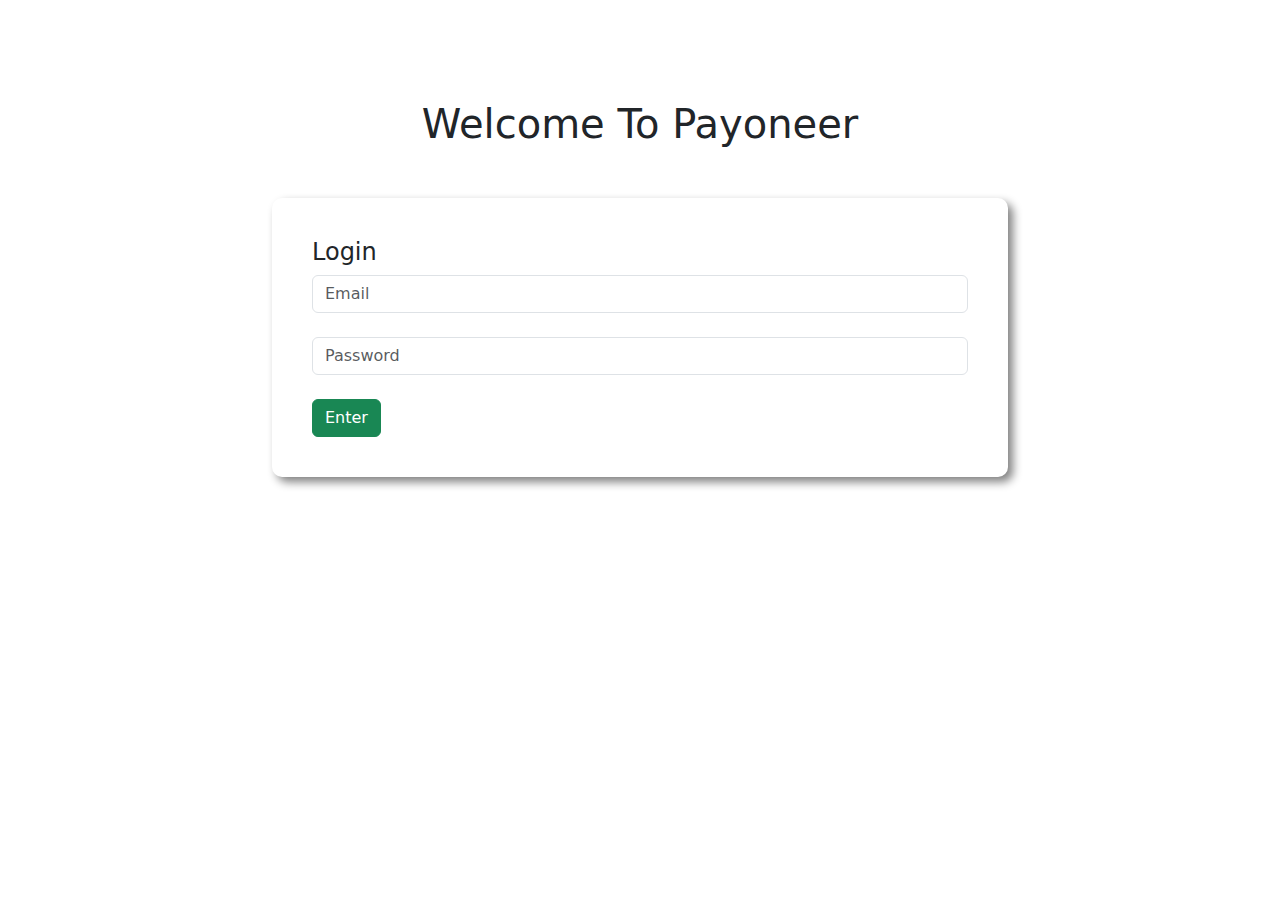
<file: 6 Bank account PROJECT/index.html>
<!DOCTYPE html>
<html lang="en">
<head>
    <meta charset="UTF-8">
    <meta name="viewport" content="width=device-width, initial-scale=1.0">

    <link rel="stylesheet" href="style.css">
    <link href="https://cdn.jsdelivr.net/npm/bootstrap@5.0.2/dist/css/bootstrap.min.css" rel="stylesheet">

    <title>Payoneer Bank</title>
</head>
<body>
    <div class="container">
        <section id="login-area" class="login-area-section">
            <div class="row">

                <div class="col-md-2">
                </div>

                <div class="col-md-8">
                    <h1 class="text-center">Welcome To Payoneer</h1>

                    <div class="submit-area">
                        <h4>Login</h4>
                        <input class="form-control" type="email" placeholder="Email"> <br>
                        <input class="form-control" type="password" placeholder="Password"> <br>
                        <input id="login" class="btn btn-success" type="button" value="Enter">
                    </div>
                </div>

                <div class="col-md-2">
                </div>

            </div>
        </section>


        <section id="transection-area" class="transection-area">
            <div class="row">
                <div class="col-md-12">
                    <div class="transection-content">

                        <h1 class="text-center transection-head">Transection Area</h1>

                        <div class="row">
                            <div class="col-md-4">
                                <div class="deposit box-status">
                                    <h5>Deposit</h5>
                                    <h2>$ <span id="currentDeposit">00</span></h2>
                                </div>
                            </div>
                            <div class="col-md-4">
                                <div class="withdraw box-status">
                                    <h5>Withdraw</h5>
                                    <h2>$ <span id="currentWithdraw">00</span> </h2>
                                </div>

                            </div>
                            <div class="col-md-4">
                                <div class="balance box-status">
                                    <h5>Balance</h5>
                                    <h2>$ <span id="currentBalance">500</span></h2>
                                </div>
                            </div>
                        </div>

                        <div class="row money-transfer">
                            <div class="col-md-6">
                                <div class="submit-area">
                                    <h2>Deposit</h2>
                                    <input id="depositAmount" class="form-control" type="text" placeholder="$ ammount you want to deposit"><br>
                                    <input id="depositBtn" class="btn btn-success" type="button" value="Deposit">
                                </div>
                            </div>
                            <div class="col-md-6">
                                <div class="submit-area">
                                    <h2>Withdraw</h2>
                                    <input id="withdrawAmount" class="form-control" type="text" placeholder="$ ammount you want to withdraw"><br>
                                    <input id="withdrawBtn" class="btn btn-success" type="button" value="Withdraw">
                                </div>
                            </div>
                        </div>

                    </div>
                </div>
            </div>
        </section>

    </div>

    <script>
        //login button event handler
        const loginBtn = document.getElementById("login");
        loginBtn.addEventListener("click", function(){
            const logArea = document.getElementById("login-area");
            logArea.style.display = "none";

            const transectionArea = document.getElementById("transection-area");
            transectionArea.style.display = "block";
        })

        //deposit button event handler
        const depositButton =  document.getElementById("depositBtn");
        depositButton.addEventListener("click", function(){
            // const depositAdd = document.getElementById("depositAmount").value;
            // const depositNumber = parseFloat(depositAdd);

            const depositNumber = getInputNumbers("depositAmount");

            //Deposit
            // const currentDeposit = document.getElementById("currentDeposit").innerText;
            // const currentDepositNumber = parseFloat(currentDeposit);
            // const totalDeposit = depositNumber + currentDepositNumber;
            // document.getElementById("currentDeposit").innerText = totalDeposit;
            

            //Balance
            // const currentBalance = document.getElementById("currentBalance").innerText;
            // const currentBalanceNumber = parseFloat(currentBalance);
            // const totalNewBalance = totalDeposit + currentBalanceNumber;
            // document.getElementById("currentBalance").innerText = totalNewBalance;

            updateSpanText("currentDeposit", depositNumber);
            updateSpanText("currentBalance", depositNumber);

        document.getElementById("depositAmount").value = "";
            
        })

        //Withdraw button event handler
        const withDrawBtn = document.getElementById("withdrawBtn");
        withDrawBtn.addEventListener("click", function(){

            const withDrawNumber = getInputNumbers("withdrawAmount");

            updateSpanText("currentWithdraw", withDrawNumber);
            updateSpanText("currentBalance", -1 * withDrawNumber);

            // const currentWithdraw = document. getElementById("currentWithdraw").innerText;
            // const currentWithdrawNUM = parseFloat(currentWithdraw);
            // const addWithdraw = withDrawNumber + currentWithdrawNUM;
            // document.getElementById("currentWithdraw").innerText = addWithdraw;
            

            document.getElementById("withdrawAmount").value = "";
        })

        function getInputNumbers (id){ 
            const Amount = document.getElementById(id).value;
            const amountNumber = parseFloat(Amount);
            return amountNumber;
        }


        //Balance & Deposit using Function
        function updateSpanText(id, addNumber){
            const current = document.getElementById(id).innerText;
            const currentNumber = parseFloat(current);
            const total = addNumber + currentNumber;
            document.getElementById(id).innerText = total;
        };

        //withdraw button event handler
    </script>
</body>
</html>
</file>
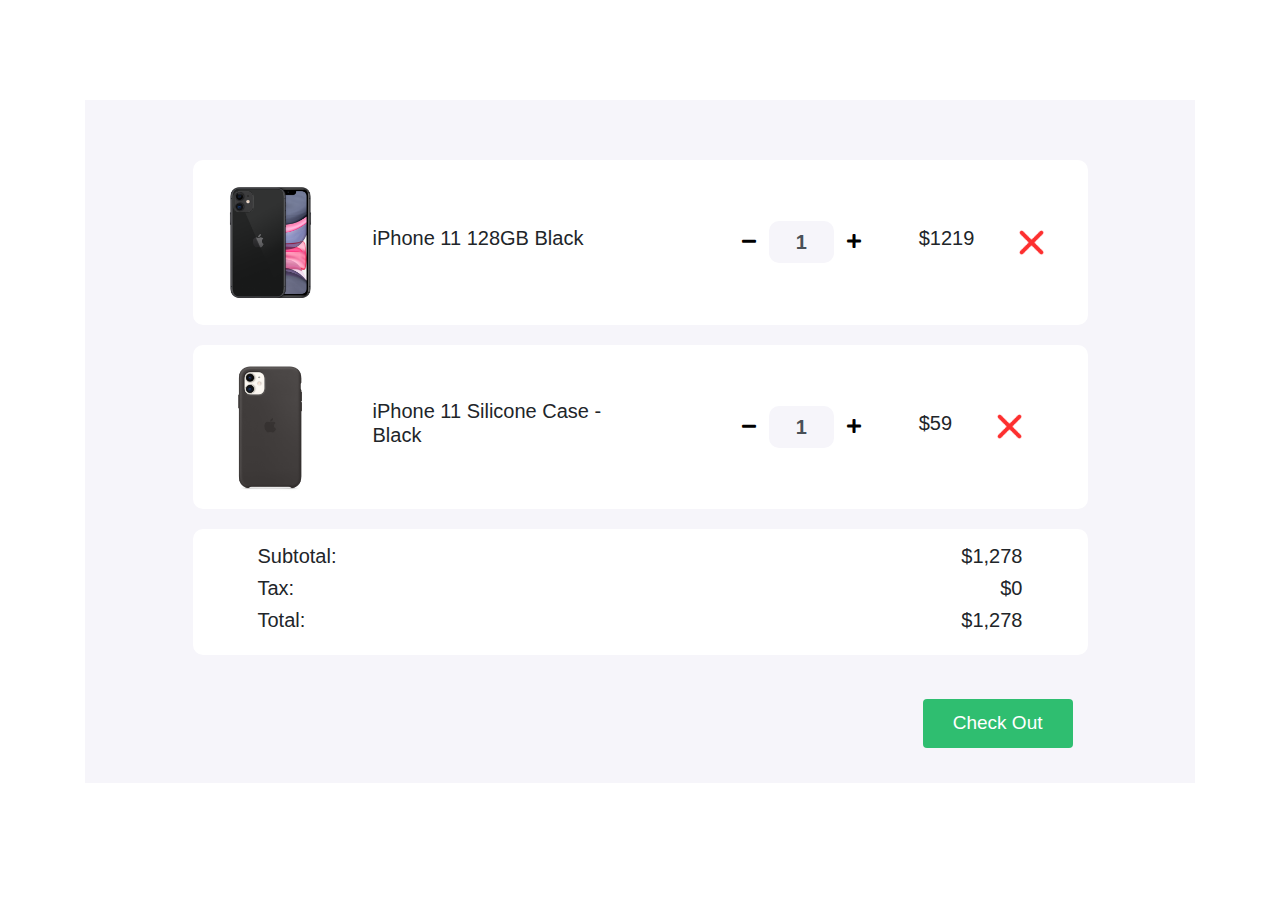
<file: 7 Shopping-cart PROJECT/index.html>
<!DOCTYPE html>
<html>

<head>
   <title>Shopping Cart</title>
   <meta charset="utf-8">
   <meta name="viewport" content="width=device-width, initial-scale=1">
   <link rel="stylesheet" href="https://maxcdn.bootstrapcdn.com/bootstrap/4.0.0/css/bootstrap.min.css">
   <link href="https://cdnjs.cloudflare.com/ajax/libs/font-awesome/5.11.2/css/all.css" rel="stylesheet" />
   <link href="style.css" rel="stylesheet">
</head>

<body>

   <section>
      <div class="container">
         <div class="cart">
            <div class="col-md-12 col-lg-10 mx-auto">
               <div class="cart-item">
                  <div class="row">
                     <div class="col-md-7 center-item">
                        <img src="images/product-1.png" alt="">
                        <h5>iPhone 11 128GB Black</h5>
                     </div>

                     <div class="col-md-5 center-item">
                        <div class="input-group number-spinner">
                           <button id="phoneDecrease" class="btn btn-default"><i class="fas fa-minus"></i></button>
                           <input id="phone-count" type="text" class="form-control text-center" value="1">
                           <button id="phoneIncrease" class="btn btn-default"><i class="fas fa-plus"></i></button>
                        </div>
                        <h5 id="phonePrice">$1219</h5>
                        <img src="images/remove.png" alt="" class="remove-item">
                     </div>
                  </div>
               </div>

               <div class="cart-item">
                  <div class="row">
                     <div class="col-md-7 center-item mx-auto">
                        <img src="images/product-2.png" alt="">
                        <h5>iPhone 11 Silicone Case - Black</h5>
                     </div>
                     <div class="col-md-5 center-item">
                        <div class="input-group number-spinner">
                           <button id="caseDecrease" class="btn btn-default"><i class="fas fa-minus"></i></button>
                           <input id="case-count" type="text" class="form-control text-center" value="1">
                           <button id="caseIncrease" class="btn btn-default"><i class="fas fa-plus"></i></button>

                        </div>
                        <h5 id="casePrice">$59</h5>
                        <img src="images/remove.png" alt="" class="remove-item">
                     </div>
                  </div>
               </div>

               <div class="cart-item">
                  <div class="row">

                     <div class="col-md-8">
                        <h5>Subtotal: </h5>
                        <h5>Tax:</h5>
                        <h5>Total:</h5>
                     </div>

                     <div class="col-md-4 status">
                        <h5 id="subTotalPrice">$1,278</h5>
                        <h5 id="tax-rate">$0</h5>
                        <h5 id="totalPrice">$1,278</h5>
                     </div>
                  </div>
               </div>
               <div class="col-md-12 pt-4 pb-4">
                  <button type="button" class="btn btn-success check-out">Check Out</button>
               </div>
            </div>
         </div>
      </div>
   </section>


   <script>
      
      document.getElementById("phoneIncrease").addEventListener('click', function(){
         handlePhoneChange(true);
      });

      document.getElementById("phoneDecrease").addEventListener('click', function(){
         handlePhoneChange(false);
      });

      document.getElementById("caseIncrease").addEventListener('click', function(){
         handleProductChange(true);
      });

      document.getElementById("caseDecrease").addEventListener('click', function(){
         handleProductChange(false);
      });


      
      //For Mobile
      function handlePhoneChange(isIncrease){
        const phoneInput = document.getElementById("phone-count");
        const phoneCount = parseInt(phoneInput.value);
        //const caseNewCount = caseCount - 1;
        let phoneNewCount = phoneCount;
        if(isIncrease == true){
         phoneNewCount = phoneCount + 1;
        }
        if(isIncrease == false && phoneCount > 0){
         phoneNewCount = phoneCount - 1;
        }
        phoneInput.value = phoneNewCount;

        const phoneTotalPrice = phoneNewCount * 1219;
        document.getElementById("phonePrice").innerText = "$" + phoneTotalPrice;
        calculateTotal();
      };


      //For mobile Case
      function handleProductChange(isIncrease){
        const caseInput = document.getElementById("case-count");
        const caseCount = parseInt(caseInput.value);
        //const caseNewCount = caseCount - 1;
        let caseNewCount = caseCount;
        if(isIncrease == true){
         caseNewCount = caseCount + 1;
        }
        if(isIncrease == false && caseCount > 0){
         caseNewCount = caseCount - 1;
        }
        caseInput.value = caseNewCount;

        const caseTotalPrice = caseNewCount * 59;
        document.getElementById("casePrice").innerText = "$" + caseTotalPrice;
        calculateTotal();
      };


      //Total Price
      function calculateTotal(){
         //SubTotal
         const phoneInput = document.getElementById("phone-count");
         const phoneCount = parseInt(phoneInput.value);

         const caseInput = document.getElementById("case-count");
         const caseCount = parseInt(caseInput.value);

         const TotalPrice = phoneCount * 1219 + caseCount * 59;
         document.getElementById("subTotalPrice").innerText = "$" + TotalPrice;

         //tax
         const tax = Math.round(TotalPrice * 2/100);
         document.getElementById("tax-rate").innerText = "$" + tax;

         //Total Price
         const allTotalPrice = TotalPrice + tax;
         document.getElementById("totalPrice").innerText = "$" + allTotalPrice;


      }
      


      // document.getElementById("caseIncrease").addEventListener('click', function(){
      //   const caseInput = document.getElementById("case-count");
      //   const caseCount = parseInt(caseInput.value);
      //   const caseNewCount = caseCount + 1;
      //   caseInput.value = caseNewCount; 

      //   const caseTotalPrice = caseNewCount * 59;
      //   document.getElementById("casePrice").innerText = "$" + caseTotalPrice;
      // });

      // document.getElementById("caseDecrease").addEventListener('click', function(){
      //   const caseInput = document.getElementById("case-count");
      //   const caseCount = parseInt(caseInput.value);
      //   const caseNewCount = caseCount - 1;
      //   caseInput.value = caseNewCount;

      //   const caseTotalPrice = caseNewCount * 59;
      //   document.getElementById("casePrice").innerText = "$" + caseTotalPrice;
      // });


   </script>
</body>

</html>
</file>
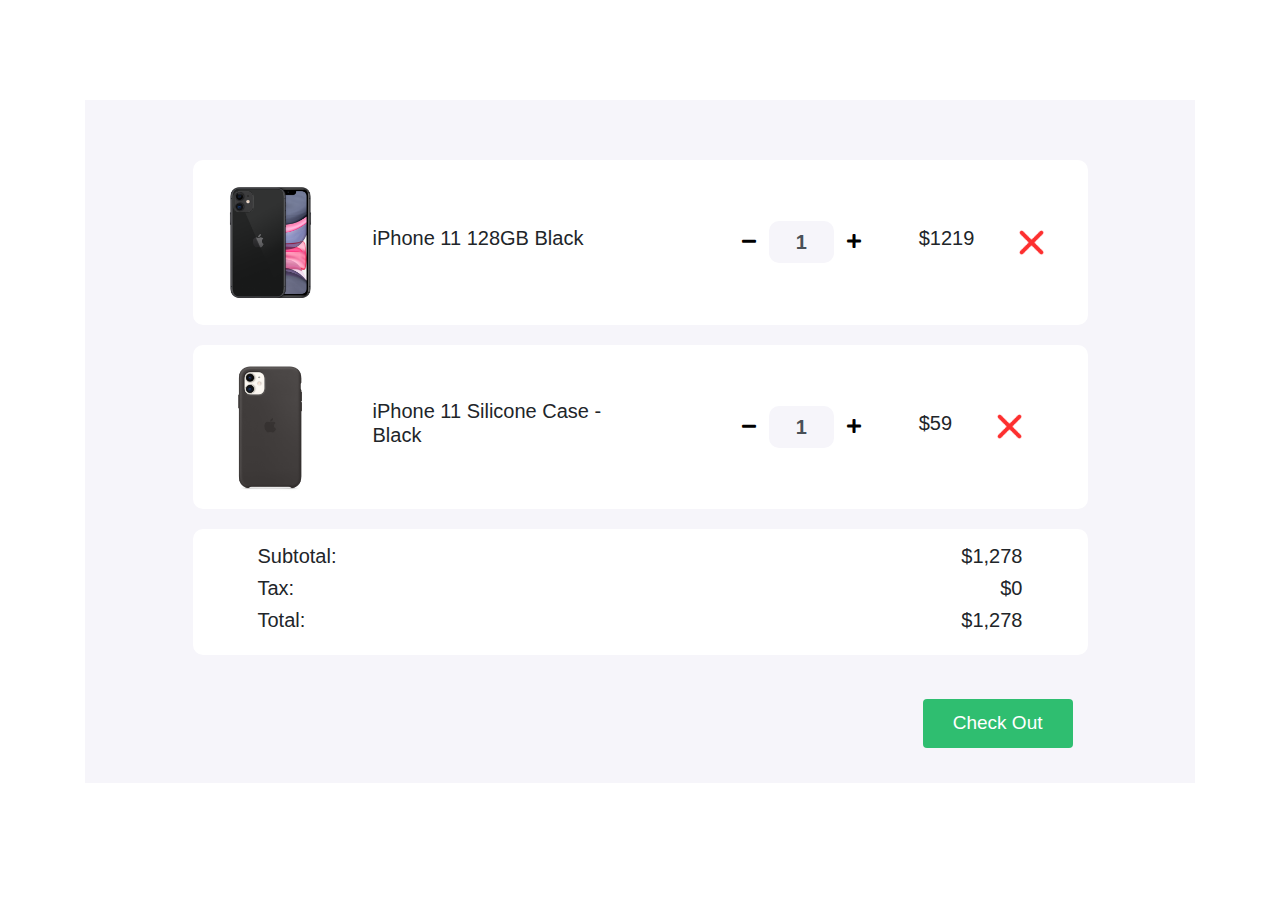
<file: 7 Shopping-cart/index.html>
<!DOCTYPE html>
<html>

<head>
   <title>Shopping Cart</title>
   <meta charset="utf-8">
   <meta name="viewport" content="width=device-width, initial-scale=1">
   <link rel="stylesheet" href="https://maxcdn.bootstrapcdn.com/bootstrap/4.0.0/css/bootstrap.min.css">
   <link href="https://cdnjs.cloudflare.com/ajax/libs/font-awesome/5.11.2/css/all.css" rel="stylesheet" />
   <link href="style.css" rel="stylesheet">
</head>

<body>

   <section>
      <div class="container">
         <div class="cart">
            <div class="col-md-12 col-lg-10 mx-auto">
               <div class="cart-item">
                  <div class="row">
                     <div class="col-md-7 center-item">
                        <img src="images/product-1.png" alt="">
                        <h5>iPhone 11 128GB Black</h5>
                     </div>

                     <div class="col-md-5 center-item">
                        <div class="input-group number-spinner">
                           <button id="phoneDecrease" class="btn btn-default"><i class="fas fa-minus"></i></button>
                           <input id="phone-count" type="text" class="form-control text-center" value="1">
                           <button id="phoneIncrease" class="btn btn-default"><i class="fas fa-plus"></i></button>
                        </div>
                        <h5 id="phonePrice">$1219</h5>
                        <img src="images/remove.png" alt="" class="remove-item">
                     </div>
                  </div>
               </div>

               <div class="cart-item">
                  <div class="row">
                     <div class="col-md-7 center-item mx-auto">
                        <img src="images/product-2.png" alt="">
                        <h5>iPhone 11 Silicone Case - Black</h5>
                     </div>
                     <div class="col-md-5 center-item">
                        <div class="input-group number-spinner">
                           <button id="caseDecrease" class="btn btn-default"><i class="fas fa-minus"></i></button>
                           <input id="case-count" type="text" class="form-control text-center" value="1">
                           <button id="caseIncrease" class="btn btn-default"><i class="fas fa-plus"></i></button>

                        </div>
                        <h5 id="casePrice">$59</h5>
                        <img src="images/remove.png" alt="" class="remove-item">
                     </div>
                  </div>
               </div>

               <div class="cart-item">
                  <div class="row">

                     <div class="col-md-8">
                        <h5>Subtotal: </h5>
                        <h5>Tax:</h5>
                        <h5>Total:</h5>
                     </div>

                     <div class="col-md-4 status">
                        <h5>$1,278</h5>
                        <h5>$0</h5>
                        <h5>$1,278</h5>
                     </div>
                  </div>
               </div>
               <div class="col-md-12 pt-4 pb-4">
                  <button type="button" class="btn btn-success check-out">Check Out</button>
               </div>
            </div>
         </div>
      </div>
   </section>


   <script>
      
      document.getElementById("phoneIncrease").addEventListener('click', function(){
         handlePhoneChange(true);
      });

      document.getElementById("phoneDecrease").addEventListener('click', function(){
         handlePhoneChange(false);
      });

      document.getElementById("caseIncrease").addEventListener('click', function(){
         handleProductChange(true);
      });

      document.getElementById("caseDecrease").addEventListener('click', function(){
         handleProductChange(false);
      });


      
      //For Mobile
      function handlePhoneChange(isIncrease){
        const phoneInput = document.getElementById("phone-count");
        const phoneCount = parseInt(phoneInput.value);
        //const caseNewCount = caseCount - 1;
        let phoneNewCount = phoneCount;
        if(isIncrease == true){
         phoneNewCount = phoneCount + 1;
        }
        if(isIncrease == false && phoneCount > 0){
         phoneNewCount = phoneCount - 1;
        }
        phoneInput.value = phoneNewCount;

        const phoneTotalPrice = phoneNewCount * 1219;
        document.getElementById("phonePrice").innerText = "$" + phoneTotalPrice;
      };


      //For mobile Case
      function handleProductChange(isIncrease){
        const caseInput = document.getElementById("case-count");
        const caseCount = parseInt(caseInput.value);
        //const caseNewCount = caseCount - 1;
        let caseNewCount = caseCount;
        if(isIncrease == true){
         caseNewCount = caseCount + 1;
        }
        if(isIncrease == false && caseCount > 0){
         caseNewCount = caseCount - 1;
        }
        caseInput.value = caseNewCount;

        const caseTotalPrice = caseNewCount * 59;
        document.getElementById("casePrice").innerText = "$" + caseTotalPrice;
      };


      // document.getElementById("caseIncrease").addEventListener('click', function(){
      //   const caseInput = document.getElementById("case-count");
      //   const caseCount = parseInt(caseInput.value);
      //   const caseNewCount = caseCount + 1;
      //   caseInput.value = caseNewCount; 

      //   const caseTotalPrice = caseNewCount * 59;
      //   document.getElementById("casePrice").innerText = "$" + caseTotalPrice;
      // });

      // document.getElementById("caseDecrease").addEventListener('click', function(){
      //   const caseInput = document.getElementById("case-count");
      //   const caseCount = parseInt(caseInput.value);
      //   const caseNewCount = caseCount - 1;
      //   caseInput.value = caseNewCount;

      //   const caseTotalPrice = caseNewCount * 59;
      //   document.getElementById("casePrice").innerText = "$" + caseTotalPrice;
      // });


   </script>
</body>

</html>
</file>
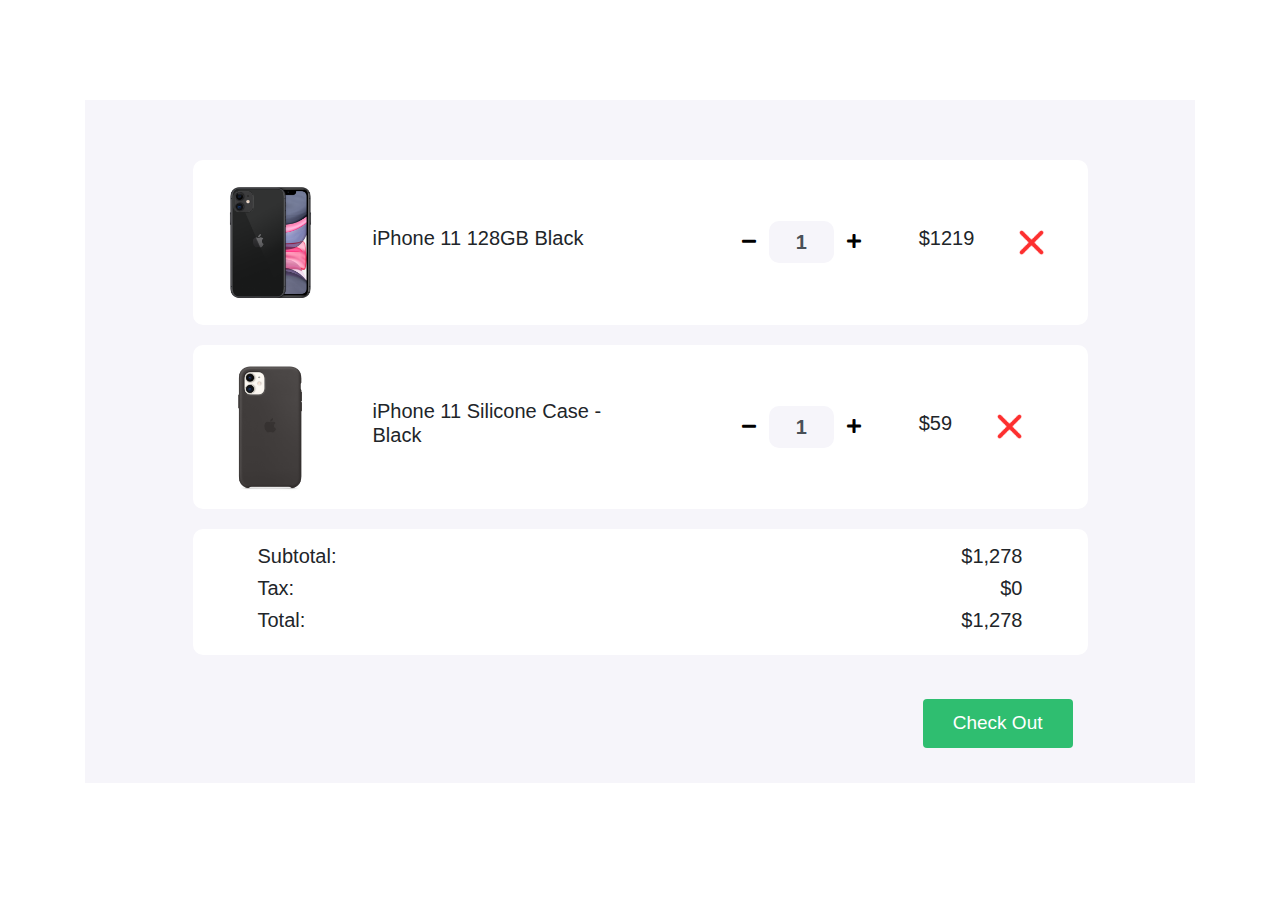
<file: shopping-cart/index.html>
<!DOCTYPE html>
<html>

<head>
   <title>Shopping Cart</title>
   <meta charset="utf-8">
   <meta name="viewport" content="width=device-width, initial-scale=1">
   <link rel="stylesheet" href="https://maxcdn.bootstrapcdn.com/bootstrap/4.0.0/css/bootstrap.min.css">
   <link href="https://cdnjs.cloudflare.com/ajax/libs/font-awesome/5.11.2/css/all.css" rel="stylesheet" />
   <link href="style.css" rel="stylesheet">
</head>

<body>

   <section>
      <div class="container">
         <div class="cart">
            <div class="col-md-12 col-lg-10 mx-auto">
               <div class="cart-item">
                  <div class="row">
                     <div class="col-md-7 center-item">
                        <img src="images/product-1.png" alt="">
                        <h5>iPhone 11 128GB Black</h5>
                     </div>

                     <div class="col-md-5 center-item">
                        <div class="input-group number-spinner">
                           <button class="btn btn-default"><i class="fas fa-minus"></i></button>
                           <input type="text" class="form-control text-center" value="1">
                           <button class="btn btn-default"><i class="fas fa-plus"></i></button>
                        </div>
                        <h5>$1219</h5>
                        <img src="images/remove.png" alt="" class="remove-item">
                     </div>
                  </div>
               </div>

               <div class="cart-item">
                  <div class="row">
                     <div class="col-md-7 center-item mx-auto">
                        <img src="images/product-2.png" alt="">
                        <h5>iPhone 11 Silicone Case - Black</h5>
                     </div>
                     <div class="col-md-5 center-item">
                        <div class="input-group number-spinner">
                           <button class="btn btn-default"><i class="fas fa-minus"></i></button>
                           <input type="text" class="form-control text-center" value="1">
                           <button class="btn btn-default"><i class="fas fa-plus"></i></button>

                        </div>
                        <h5>$59</h5>
                        <img src="images/remove.png" alt="" class="remove-item">
                     </div>
                  </div>
               </div>

               <div class="cart-item">
                  <div class="row">

                     <div class="col-md-8">
                        <h5>Subtotal: </h5>
                        <h5>Tax:</h5>
                        <h5>Total:</h5>
                     </div>

                     <div class="col-md-4 status">
                        <h5>$1,278</h5>
                        <h5>$0</h5>
                        <h5>$1,278</h5>
                     </div>
                  </div>
               </div>
               <div class="col-md-12 pt-4 pb-4">
                  <button type="button" class="btn btn-success check-out">Check Out</button>
               </div>
            </div>
         </div>
      </div>
   </section>
</body>

</html>
</file>
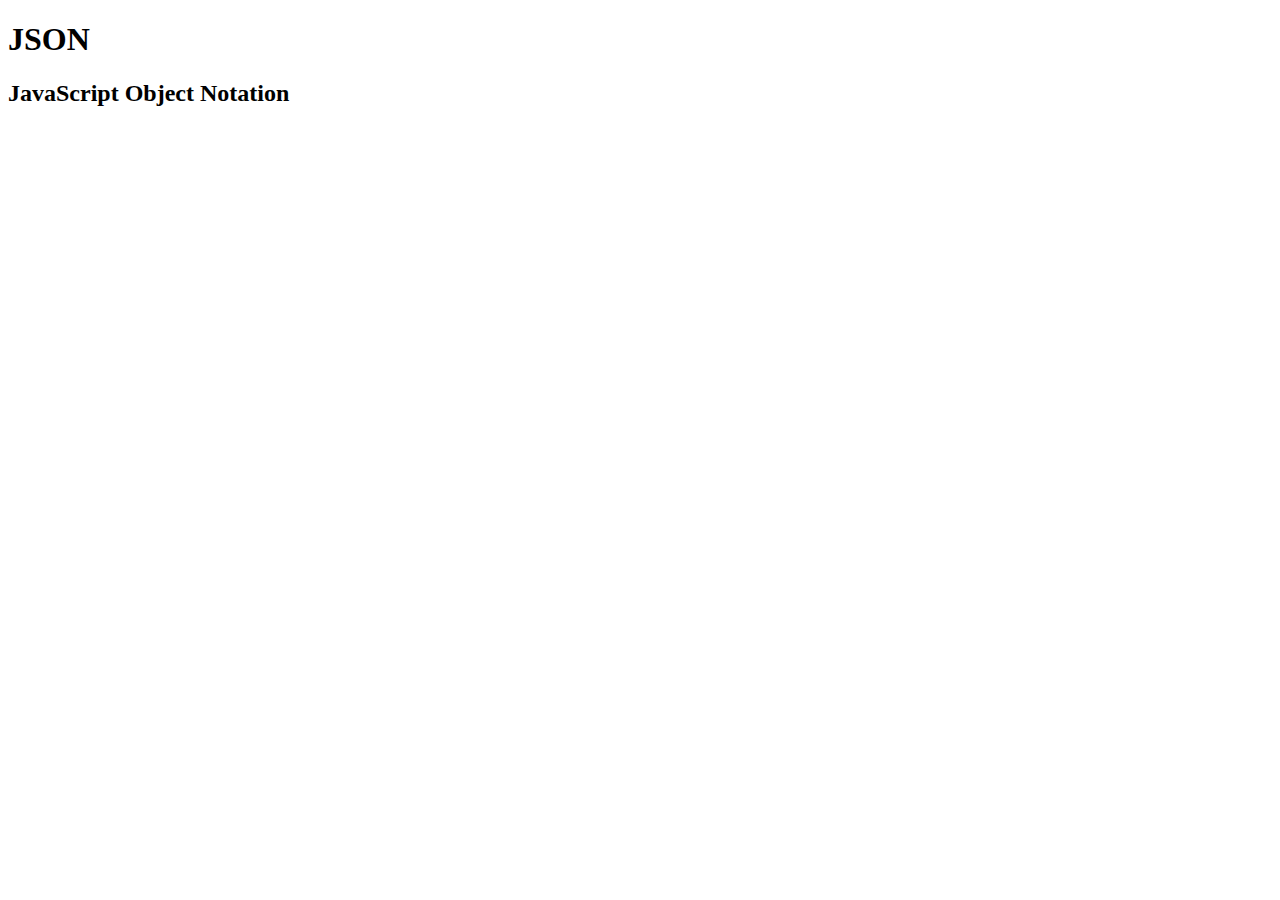
<file: 11 API & JSON/JSON_Stringify_Parse.html>
<!DOCTYPE html>
<html lang="en">
<head>
    <meta charset="UTF-8">
    <meta name="viewport" content="width=device-width, initial-scale=1.0">
    <title>JSON</title>
</head>
<body>
    <h1>JSON</h1>
    <h2>JavaScript Object Notation</h2>





    <script>
        const user = {id: 275, 
            name: "tanvir", 
            age: 24, 
            friendAge: [24,25,36], 
            friendName:["kamal","jamal","Rayhan"]};
            
        const userJSON = JSON.stringify(user);
        //stringify output=  {"id":275,"name":"tanvir","age":24}
        console.log(userJSON);

        const userFromJSON = JSON.parse(userJSON);
        //parse output = id: 275, name: "tanvir", age: 24.
        console.log(userFromJSON);

    </script>
    
</body>
</html>
</file>
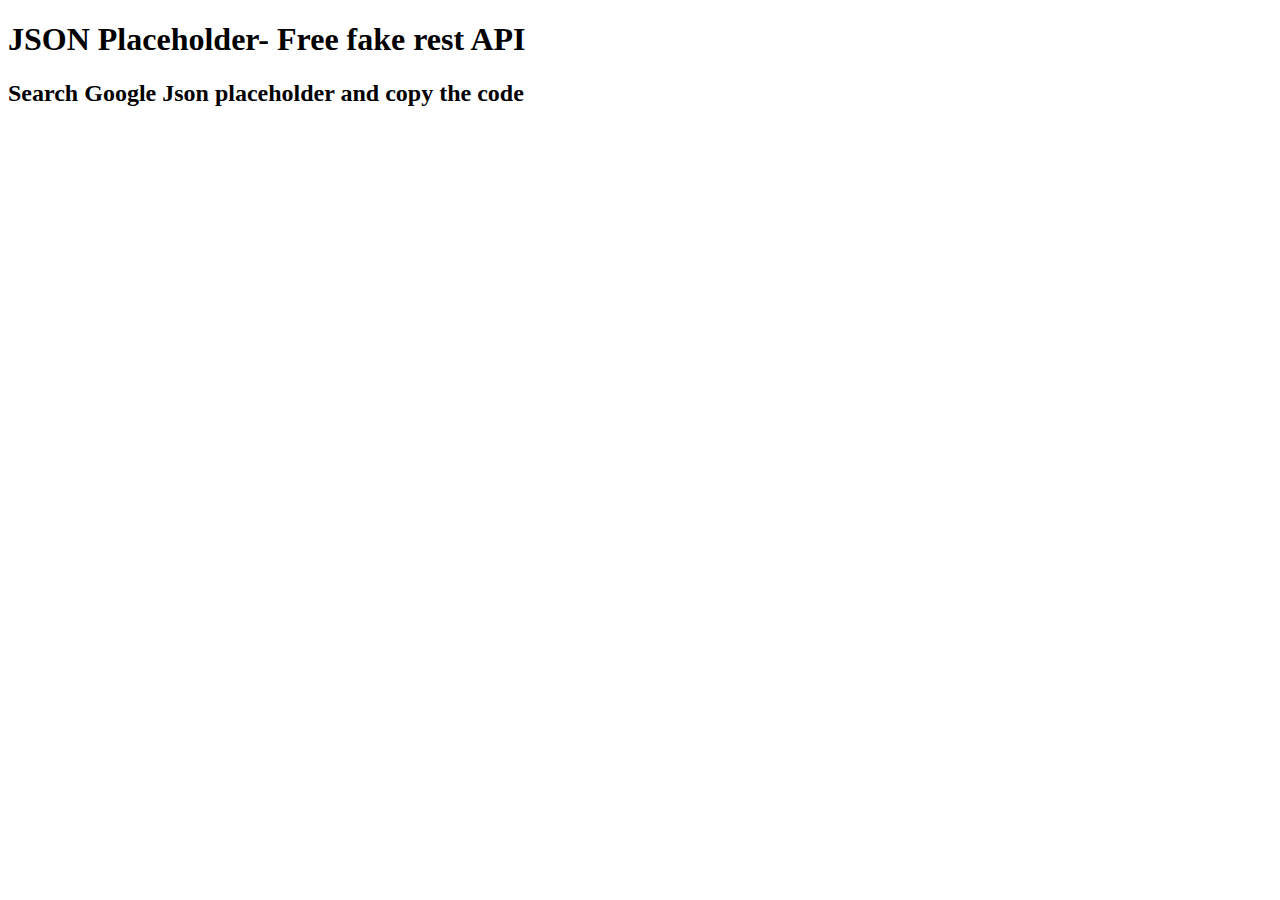
<file: 11 API & JSON/Load-Get-Display_Data_on_UI.html>
<!DOCTYPE html>
<html lang="en">
<head>
    <meta charset="UTF-8">
    <meta name="viewport" content="width=device-width, initial-scale=1.0">
    <title>JSON-Load-get-display Data on UI</title>
</head>
<body>
    <h1>JSON Placeholder- Free fake rest API</h1>
    <h2>Search Google Json placeholder and copy the code</h2>
 
    <ul id="users-container">

    </ul>



    <script>
        fetch('https://jsonplaceholder.typicode.com/users')
            .then(response => response.json())
            .then(json => displayUser(json))
            .catch(error => console.log("error"))


        function displayUser(users){
            // console.log("Users: ", users);
            const usernames = users.map(user => user.username);
            //console.log(usernames);

            const ul = document.getElementById("users-container");

            for(let i = 0; i<usernames.length; i++){
                const user = usernames[i];
                const li = document.createElement("li");
                li.innerText = user;
                ul.appendChild(li);
            }
        }
    </script>
    
</body>
</html>
</file>
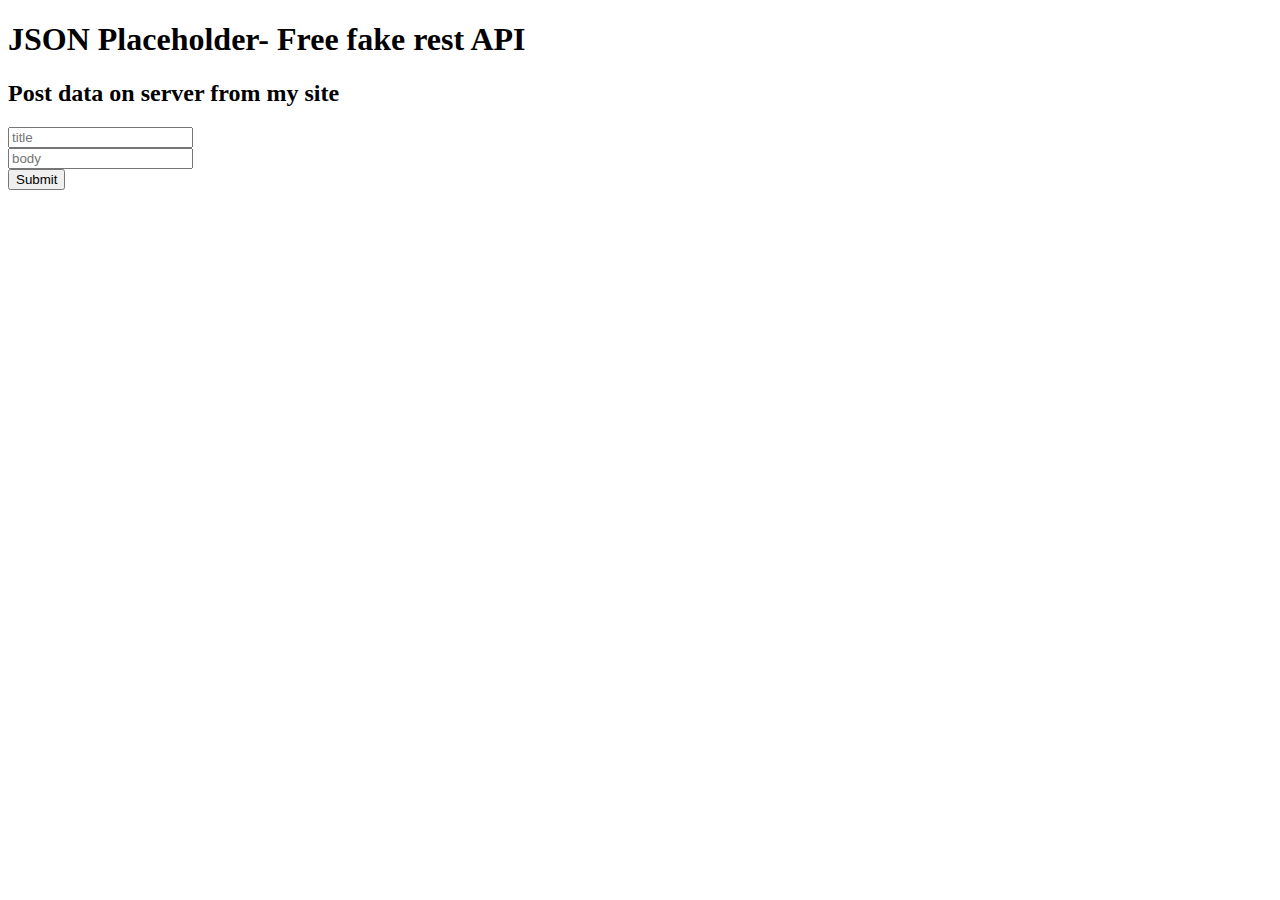
<file: 11 API & JSON/Post-data-on_server.html>
<!DOCTYPE html>
<html lang="en">
<head>
    <meta charset="UTF-8">
    <meta name="viewport" content="width=device-width, initial-scale=1.0">
    <title>Json post data on server</title>
</head>
<body>
    <h1>JSON Placeholder- Free fake rest API</h1>
    <h2>Post data on server from my site</h2>

    <input id="titleContent" type="text" placeholder="title"><br>
    <input id="bodyContent" type="text" placeholder="body"><br>
    <button id="clickButton">Submit</button>
</body>

<script>
    document.getElementById("clickButton").addEventListener("click", function(){
        const titleInfo = document.getElementById("titleContent").value;
        const bodyInfo = document.getElementById("bodyContent").value;
        const post = {title:titleInfo, body:bodyInfo}
        nowPostToServer(post);
    });

    function nowPostToServer(PostInfo){
        fetch('https://jsonplaceholder.typicode.com/posts', {
        method: 'POST',
        body: JSON.stringify(postInfo),
        headers: {
            'Content-type': 'application/json; charset=UTF-8',
        },
        })
        .then((response) => response.json())
        .then((data) => console.log(data));
    }

    //const postInfo = {title: 'foooooooooooo', body: 'barrrrrrrrrr', userId: 1,}

    // fetch('https://jsonplaceholder.typicode.com/posts', {
    //     method: 'POST',
    //     body: JSON.stringify(postInfo),
    //     headers: {
    //         'Content-type': 'application/json; charset=UTF-8',
    //     },
    //     })
    //     .then((response) => response.json())
    //     .then((data) => console.log(data));
    
</script>
</html>
</file>
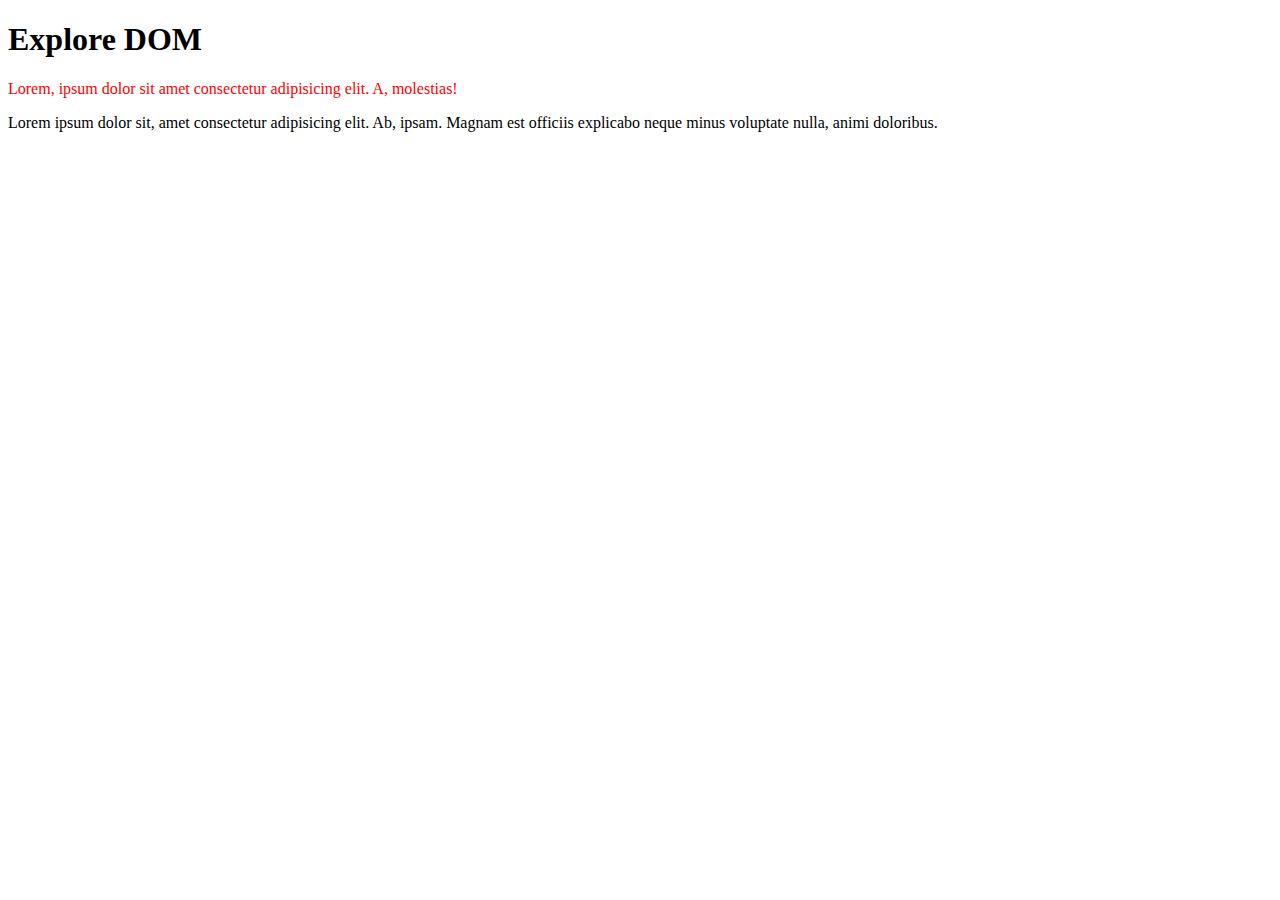
<file: 4 DOM_How-javascript-works/dom.html>
<!DOCTYPE html>
<html lang="en">
<head>
    <meta charset="UTF-8">
    <meta name="viewport" content="width=device-width, initial-scale=1.0">
    <title>Explore DOM</title>
</head>
<body>
    <div class="section">
        <h1>Explore DOM</h1>
        <p id="firstp">Lorem, ipsum dolor sit amet consectetur adipisicing elit. A, molestias!</p>
        <p id="secondp">Lorem ipsum dolor sit, amet consectetur adipisicing elit. Ab, ipsam. Magnam est officiis explicabo neque minus voluptate nulla, animi doloribus.</p>
    </div>

    <script>
        var first= document.getElementById('firstp');
        first.style.color= 'red';

    </script>
    
    
</body>
</html>
</file>
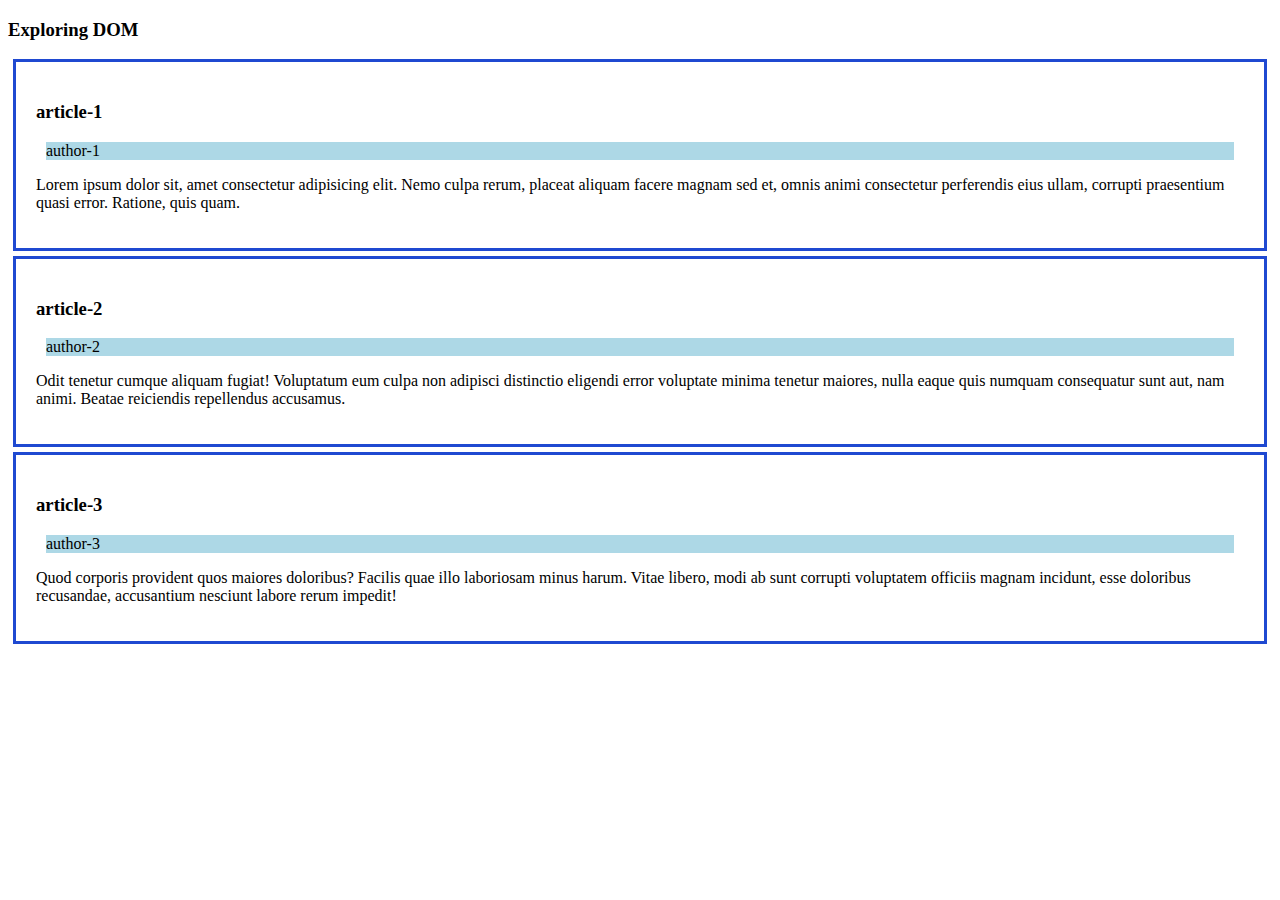
<file: 4 DOM_How-javascript-works/getElementByClass.html>
<!DOCTYPE html>
<html lang="en">
<head>
    <meta charset="UTF-8">
    <meta name="viewport" content="width=device-width, initial-scale=1.0">
    <link rel="stylesheet" href="css/getElementByClass.css">
    <title>Get element By class</title>
</head>
<body>
    <div class="section">
        <div class="row">
            <h3>Exploring DOM</h3>
            <article>
                <h3>article-1</h3>
                <p class="author">author-1</p>
                <p class="description">Lorem ipsum dolor sit, amet consectetur adipisicing elit. Nemo culpa rerum, placeat aliquam facere magnam sed et, omnis animi consectetur perferendis eius ullam, corrupti praesentium quasi error. Ratione, quis quam.</p>
            </article>
            <article>
                <h3>article-2</h3>
                <p class="author">author-2</p>
                <p class="description">Odit tenetur cumque aliquam fugiat! Voluptatum eum culpa non adipisci distinctio eligendi error voluptate minima tenetur maiores, nulla eaque quis numquam consequatur sunt aut, nam animi. Beatae reiciendis repellendus accusamus.</p>
            </article>
            <article>
                <h3>article-3</h3>
                <p class="author">author-3</p>
                <p class="description">Quod corporis provident quos maiores doloribus? Facilis quae illo laboriosam minus harum. Vitae libero, modi ab sunt corrupti voluptatem officiis magnam incidunt, esse doloribus recusandae, accusantium nesciunt labore rerum impedit!</p>
            </article>

        </div>
    </div>

    <script>
        var authors = document.getElementsByClassName('author');
        for(var i = 0; i<authors.length; i++){
            var element = authors[i];
            element.style.backgroundColor = 'lightblue';
            element.style.margin = '10px';
        }

    </script>
</body>
</html>
</file>
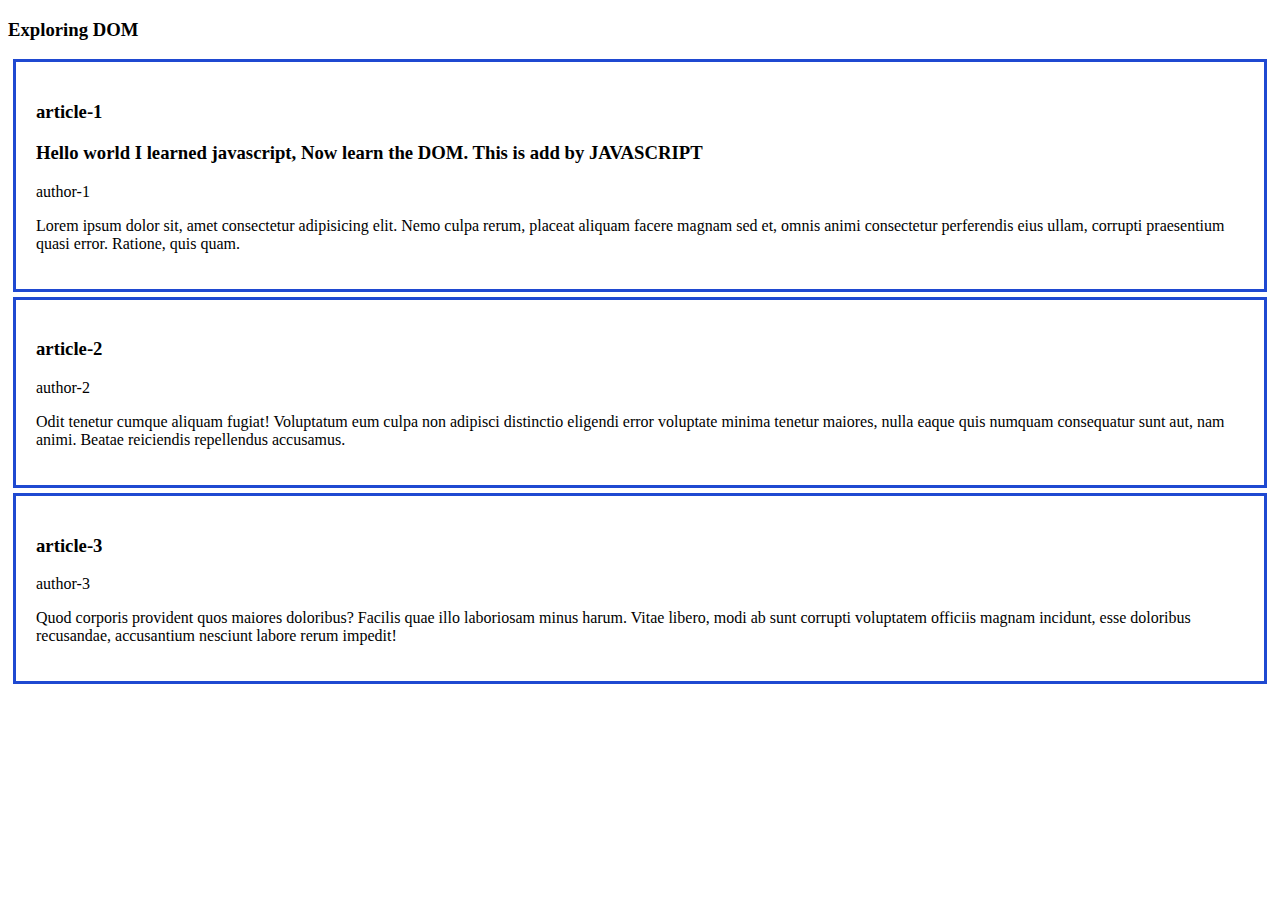
<file: 4 DOM_How-javascript-works/insertDOM.html>
<!DOCTYPE html>
<html lang="en">
<head>
    <meta charset="UTF-8">
    <meta name="viewport" content="width=device-width, initial-scale=1.0">
    <link rel="stylesheet" href="css/getElementByClass.css">
    <title>Get element By class</title>
</head>
<body>
    <div class="section">
        <div class="row">
            <h3>Exploring DOM</h3>
            <article>
                <h3 id="firstArticle">article-1</h3>
                <p class="author">author-1</p>
                <p class="description">Lorem ipsum dolor sit, amet consectetur adipisicing elit. Nemo culpa rerum, placeat aliquam facere magnam sed et, omnis animi consectetur perferendis eius ullam, corrupti praesentium quasi error. Ratione, quis quam.</p>
            </article>
            <article>
                <h3>article-2</h3>
                <p class="author">author-2</p>
                <p class="description">Odit tenetur cumque aliquam fugiat! Voluptatum eum culpa non adipisci distinctio eligendi error voluptate minima tenetur maiores, nulla eaque quis numquam consequatur sunt aut, nam animi. Beatae reiciendis repellendus accusamus.</p>
            </article>
            <article>
                <h3>article-3</h3>
                <p class="author">author-3</p>
                <p class="description">Quod corporis provident quos maiores doloribus? Facilis quae illo laboriosam minus harum. Vitae libero, modi ab sunt corrupti voluptatem officiis magnam incidunt, esse doloribus recusandae, accusantium nesciunt labore rerum impedit!</p>
            </article>

        </div>
    </div>

    <script>
        var articles = document.getElementById('firstArticle');
        var newParagraph = document.createElement('p');
        newParagraph.innerHTML = "Hello world I learned javascript, Now learn the DOM. This is add by JAVASCRIPT";
        articles.appendChild(newParagraph);
    </script>
</body>
</html>
</file>
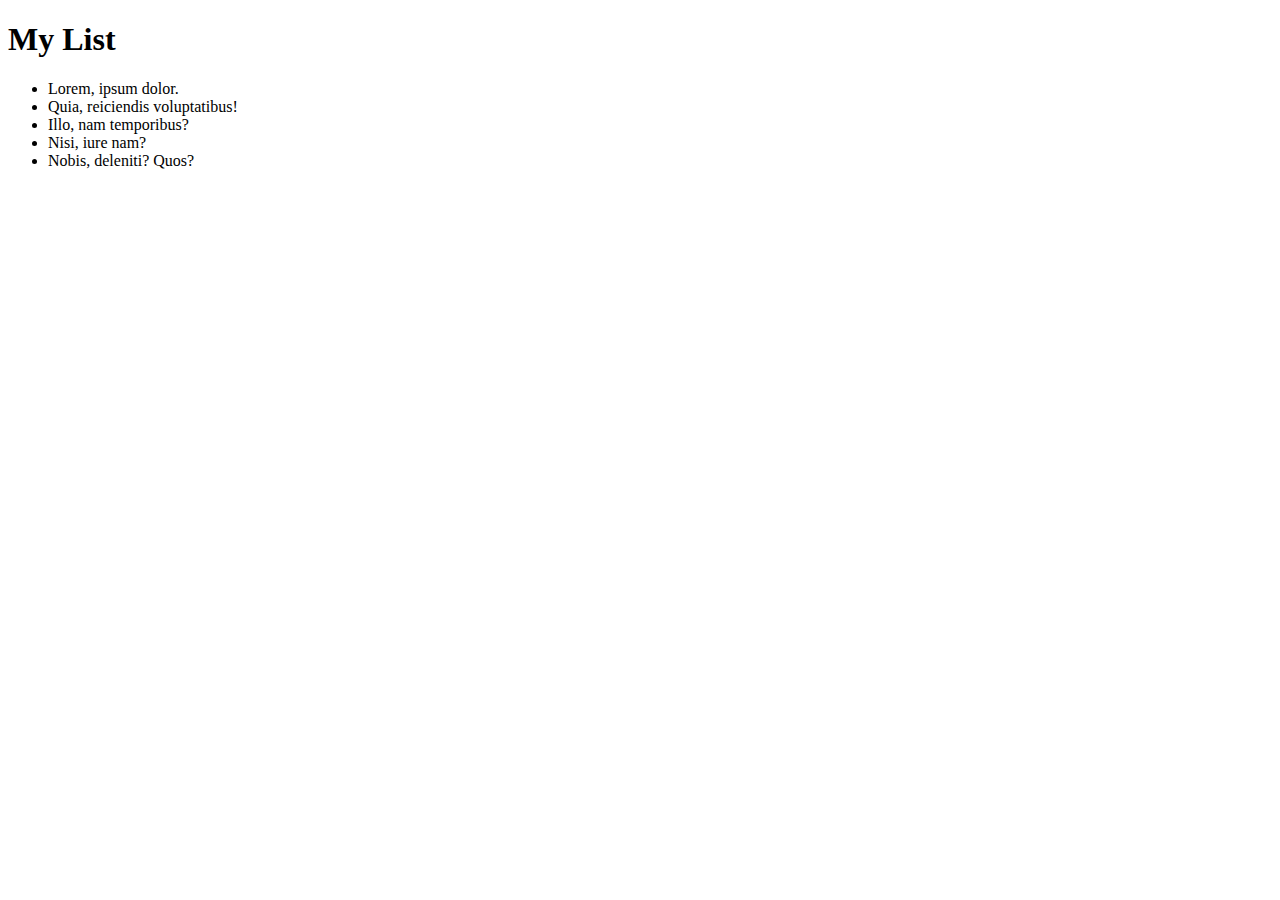
<file: 5 Function-AddEventListEner-Event-Bubble/bubble.html>
<!DOCTYPE html>
<html lang="en">
<head>
    <meta charset="UTF-8">
    <meta name="viewport" content="width=device-width, initial-scale=1.0">
    <title>Bubble</title>
</head>
<body>
    <div id="container">
        <h1>My List</h1>
        <ul id="myList">
            <li id = 'first'; class="item">Lorem, ipsum dolor.</li>
            <li class="item">Quia, reiciendis voluptatibus!</li>
            <li class="item">Illo, nam temporibus?</li>
            <li class="item">Nisi, iure nam?</li>
            <li class="item">Nobis, deleniti? Quos?</li>
        </ul>
    </div>

    <script>
        document.getElementById('first').addEventListener('click', function(Event){
            console.log('first item click');
            event.stopPropagation();
        })

        document.getElementById('container').addEventListener('click', function(Event){
            console.log('Container item click');
            
        })
    </script>
</body>
</html>
</file>
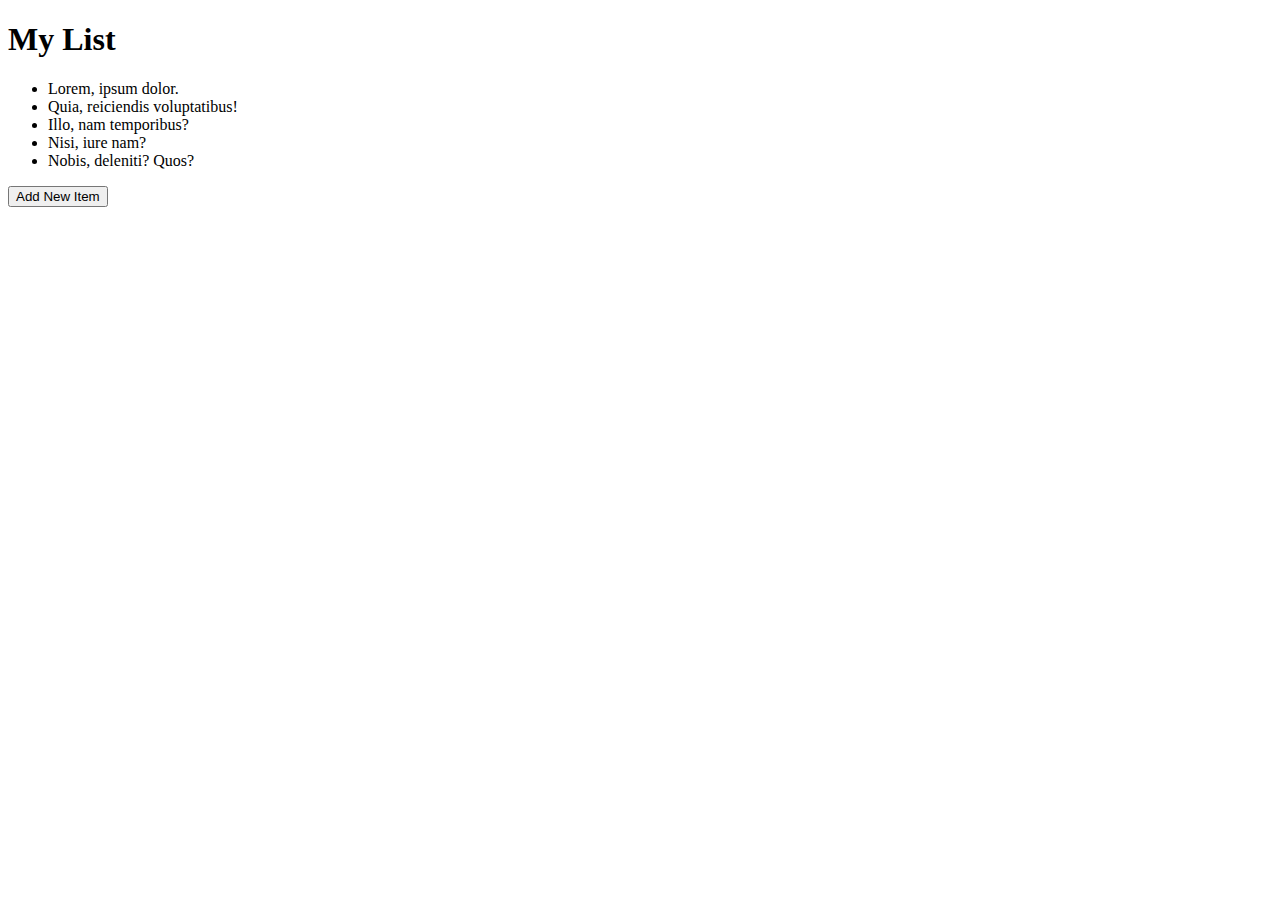
<file: 5 Function-AddEventListEner-Event-Bubble/delegate.html>
<!DOCTYPE html>
<html lang="en">
<head>
    <meta charset="UTF-8">
    <meta name="viewport" content="width=device-width, initial-scale=1.0">
    <title>Delegate</title>
</head>
<body>
    <div id="container">
        <h1>My List</h1>
        <ul id="myList">
            <li id = 'first'; class="item">Lorem, ipsum dolor.</li>
            <li class="item">Quia, reiciendis voluptatibus!</li>
            <li class="item">Illo, nam temporibus?</li>
            <li class="item">Nisi, iure nam?</li>
            <li class="item">Nobis, deleniti? Quos?</li>
        </ul>
        <button id="addNew">Add New Item</button>
    </div>

    <script>
        let items = document.getElementsByClassName('item');
        for (let i = 0; i < items.length; i++) {
            const itemss = items [i];
            itemss.addEventListener('click', function(event){
                event.target.parentNode.removeChild(event.target);
            })
        }

        document.getElementById('addNew').addEventListener('click', function(event){
            let itemParents = document.getElementById('myList');
            let newItem = document.createElement('li');
            newItem.innerHTML = 'Brand New Item';
            itemParents.appendChild(newItem);
        })
    </script>
</body>
</html>
</file>
<file: 6 Bank account PROJECT/style.css>
.login-area-section{
    padding-top: 100px;
}

.submit-area{
    margin-top: 50px;
    padding: 40px;
    border-radius: 10px;
    box-shadow: 5px 5px 10px gray;
}

#transection-area{
    display: none;
}

.transection-head{
    margin: 50px 0px;
}

.deposit{
    background: slateblue;
}


.withdraw{
    background: lightsalmon;
}


.balance{
    background: orange;
}

.box-status{
    margin: 0px 20px;
    padding: 20px;
    color: white;
    border-radius: 5px;
}
</file>
<file: 7 Shopping-cart PROJECT/style.css>
body{
	background: #fff;
}
.cart{
	margin: 100px 0;
	background-color: #F6F5FA;;
	padding: 60px 0;
}
.total-price{
	padding-bottom: 15px;
}
.cart-item{
	background-color: #fff;
	border-radius: 10px;
	padding: 15px 20px;
	margin-bottom: 20px;
}
.center-item{
    display: flex;
    align-items: center;
    justify-content: flex-start;
}
.cart-item img{
	width: 115px;
}
.cart-item h5{
    padding: 0 45px;
}
.cart-item .remove-item{
	width: 25px!important;
}
.btn-default{
	background-color: #fff;
}
.cart-item .form-control{
	background-color: #F6F5FA;
	border: none;
    width: 65px;
    border-radius: 10px!important;
    font-weight: 700;
    font-size: 20px;
}
.input-group{
	width: unset;
}
.status{
	text-align: right;
}
.check-out{
    float: right;
    padding: 10px 30px;
	font-size: 19px;
	background-color: #2FBE70;
	border: none;
}
</file>
<file: 7 Shopping-cart/style.css>
body{
	background: #fff;
}
.cart{
	margin: 100px 0;
	background-color: #F6F5FA;;
	padding: 60px 0;
}
.total-price{
	padding-bottom: 15px;
}
.cart-item{
	background-color: #fff;
	border-radius: 10px;
	padding: 15px 20px;
	margin-bottom: 20px;
}
.center-item{
    display: flex;
    align-items: center;
    justify-content: flex-start;
}
.cart-item img{
	width: 115px;
}
.cart-item h5{
    padding: 0 45px;
}
.cart-item .remove-item{
	width: 25px!important;
}
.btn-default{
	background-color: #fff;
}
.cart-item .form-control{
	background-color: #F6F5FA;
	border: none;
    width: 65px;
    border-radius: 10px!important;
    font-weight: 700;
    font-size: 20px;
}
.input-group{
	width: unset;
}
.status{
	text-align: right;
}
.check-out{
    float: right;
    padding: 10px 30px;
	font-size: 19px;
	background-color: #2FBE70;
	border: none;
}
</file>
<file: shopping-cart/style.css>
body{
	background: #fff;
}
.cart{
	margin: 100px 0;
	background-color: #F6F5FA;;
	padding: 60px 0;
}
.total-price{
	padding-bottom: 15px;
}
.cart-item{
	background-color: #fff;
	border-radius: 10px;
	padding: 15px 20px;
	margin-bottom: 20px;
}
.center-item{
    display: flex;
    align-items: center;
    justify-content: flex-start;
}
.cart-item img{
	width: 115px;
}
.cart-item h5{
    padding: 0 45px;
}
.cart-item .remove-item{
	width: 25px!important;
}
.btn-default{
	background-color: #fff;
}
.cart-item .form-control{
	background-color: #F6F5FA;
	border: none;
    width: 65px;
    border-radius: 10px!important;
    font-weight: 700;
    font-size: 20px;
}
.input-group{
	width: unset;
}
.status{
	text-align: right;
}
.check-out{
    float: right;
    padding: 10px 30px;
	font-size: 19px;
	background-color: #2FBE70;
	border: none;
}
</file>
<file: 4 DOM_How-javascript-works/css/getElementByClass.css>
article{
    margin: 5px;
    padding: 20px;
    border: 3px solid hsl(226, 74%, 47%);
}
</file>
